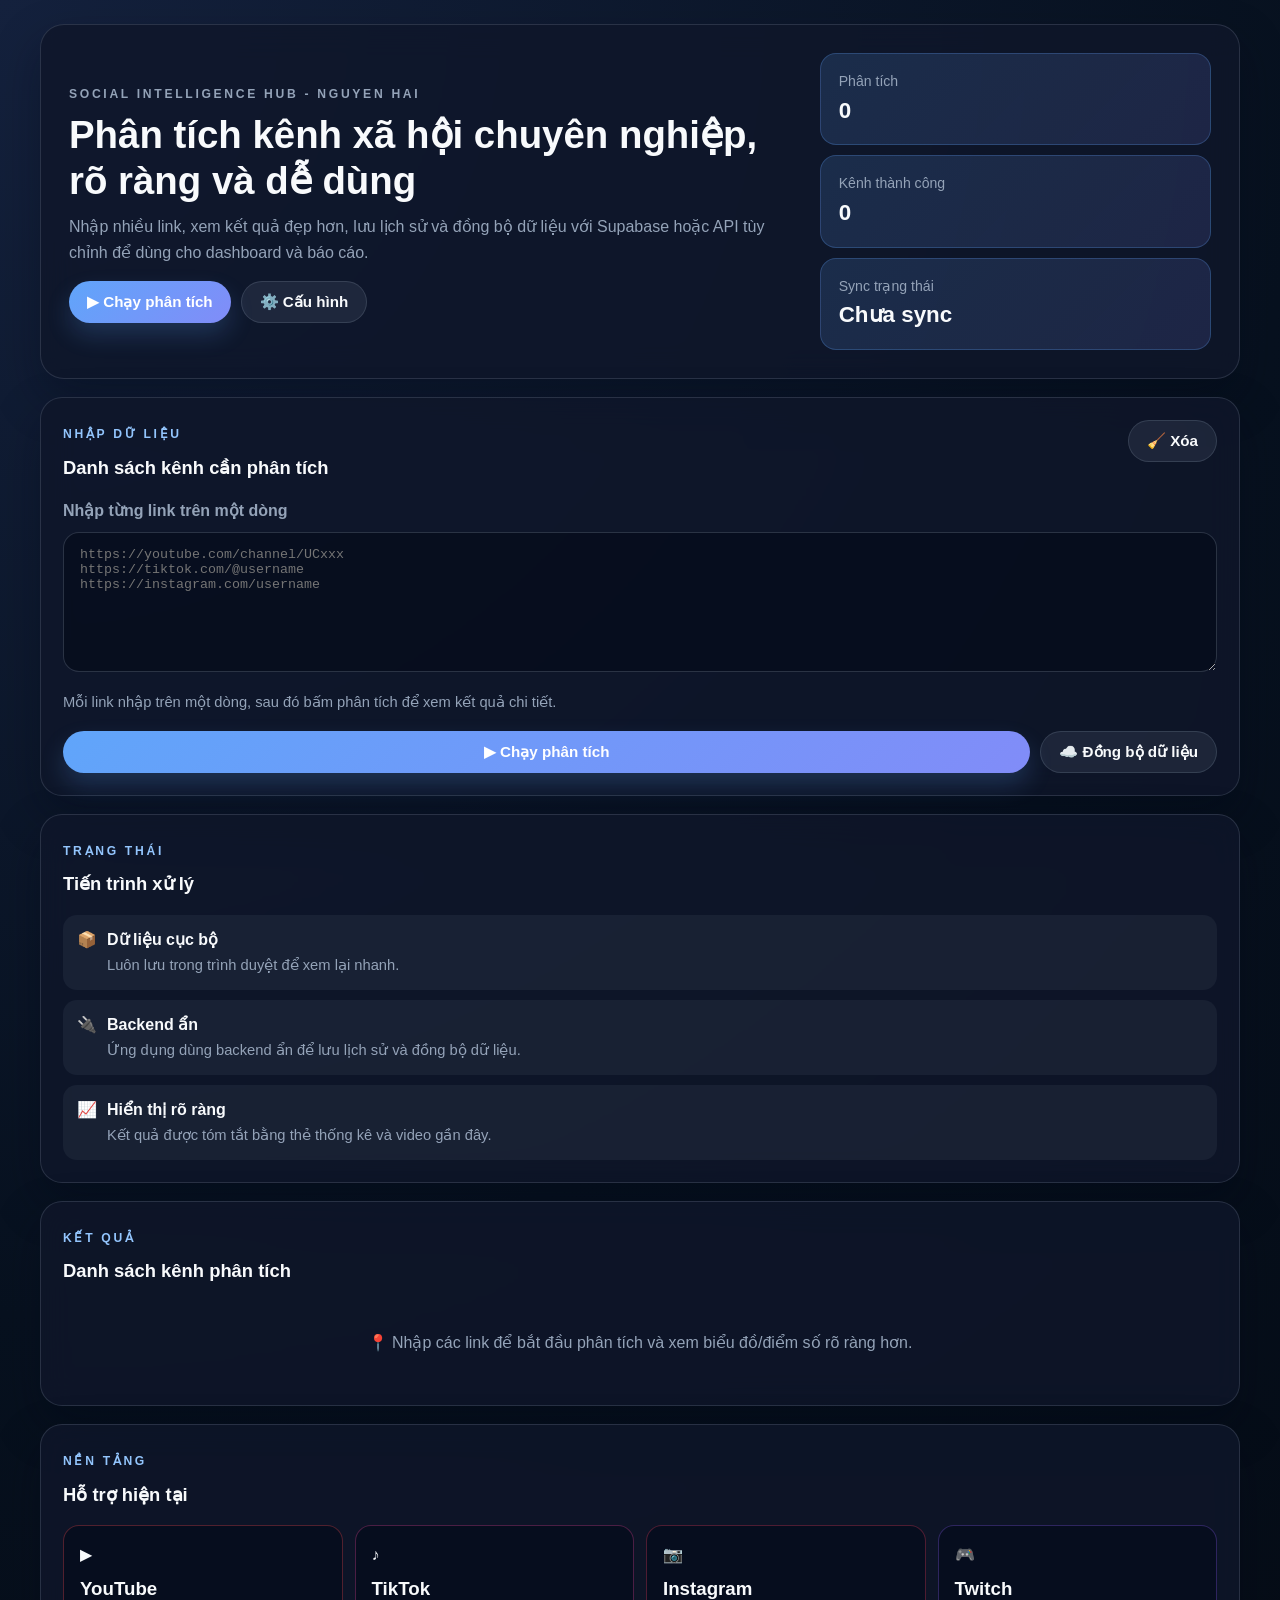
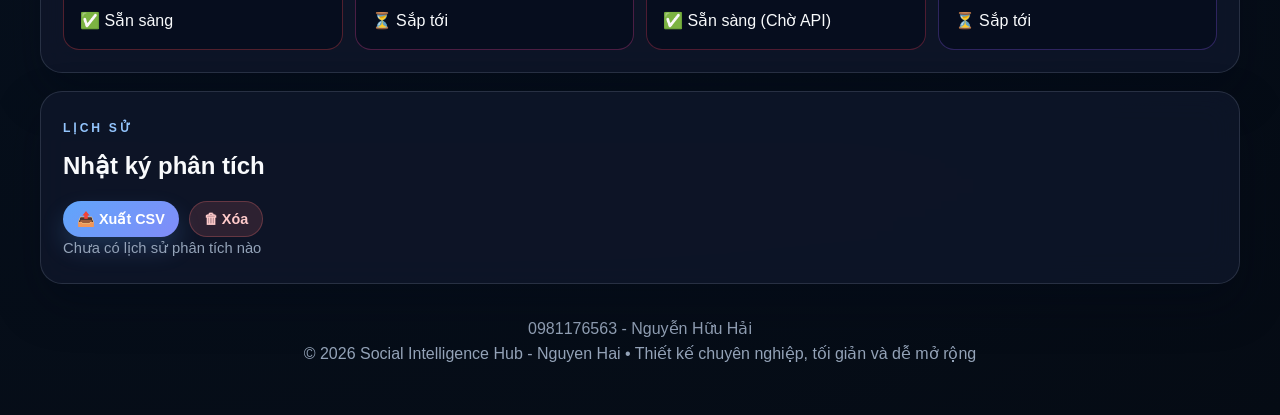
<file: index.html>
<!DOCTYPE html>
<html lang="vi">
<head>
    <meta charset="UTF-8">
    <meta name="viewport" content="width=device-width, initial-scale=1.0">
    <title>Social Intelligence Hub</title>
    <link rel="stylesheet" href="styles.css">
</head>
<body>
    <div class="container">
        <header class="hero-panel">
            <div class="hero-content">
                <div class="hero-text">
                    <p class="eyebrow">Social Intelligence Hub - Nguyen Hai</p>
                    <h1>Phân tích kênh xã hội chuyên nghiệp, rõ ràng và dễ dùng</h1>
                    <p>Nhập nhiều link, xem kết quả đẹp hơn, lưu lịch sử và đồng bộ dữ liệu với Supabase hoặc API tùy chỉnh để dùng cho dashboard và báo cáo.</p>
                    <div class="hero-actions">
                        <button id="analyze-btn" class="btn btn-primary">▶ Chạy phân tích</button>
                        <button id="open-admin-btn" class="btn btn-secondary">⚙️ Cấu hình</button>
                    </div>
                </div>
                <div class="hero-stats" id="overview-stats">
                    <div class="overview-card">
                        <div class="overview-label">Phân tích</div>
                        <div class="overview-value" id="overview-total">0</div>
                    </div>
                    <div class="overview-card">
                        <div class="overview-label">Kênh thành công</div>
                        <div class="overview-value" id="overview-success">0</div>
                    </div>
                    <div class="overview-card">
                        <div class="overview-label">Sync trạng thái</div>
                        <div class="overview-value" id="overview-sync">Offline</div>
                    </div>
                </div>
            </div>
        </header>

        <main class="main-grid">
            <section class="panel input-panel">
                <div class="panel-header">
                    <div>
                        <p class="eyebrow">Nhập dữ liệu</p>
                        <h2>Danh sách kênh cần phân tích</h2>
                    </div>
                    <button id="clear-btn" class="btn btn-ghost">🧹 Xóa</button>
                </div>
                <label for="links-input" class="input-label">Nhập từng link trên một dòng</label>
                <textarea id="links-input" class="links-input" rows="6" placeholder="https://youtube.com/channel/UCxxx&#10;https://tiktok.com/@username&#10;https://instagram.com/username"></textarea>
                <div class="input-hint">Mỗi link nhập trên một dòng, sau đó bấm phân tích để xem kết quả chi tiết.</div>
                <div class="input-actions">
                    <button id="analyze-btn-primary" class="btn btn-primary wide">▶ Chạy phân tích</button>
                    <button id="sync-btn" class="btn btn-secondary">☁️ Đồng bộ dữ liệu</button>
                </div>
            </section>

            <section class="panel status-panel">
                <div class="panel-header">
                    <div>
                        <p class="eyebrow">Trạng thái</p>
                        <h2>Tiến trình xử lý</h2>
                    </div>
                </div>
                <div id="status" class="status-bar"></div>
                <div class="insight-list">
                    <div class="insight-item">
                        <span>📦</span>
                        <div>
                            <strong>Dữ liệu cục bộ</strong>
                            <p>Luôn lưu trong trình duyệt để xem lại nhanh.</p>
                        </div>
                    </div>
                    <div class="insight-item">
                        <span>🔌</span>
                        <div>
                            <strong>Backend ẩn</strong>
                            <p>Ứng dụng dùng backend ẩn để lưu lịch sử và đồng bộ dữ liệu.</p>
                        </div>
                    </div>
                    <div class="insight-item">
                        <span>📈</span>
                        <div>
                            <strong>Hiển thị rõ ràng</strong>
                            <p>Kết quả được tóm tắt bằng thẻ thống kê và video gần đây.</p>
                        </div>
                    </div>
                </div>
            </section>

            <section class="panel results-panel">
                <div class="panel-header">
                    <div>
                        <p class="eyebrow">Kết quả</p>
                        <h2>Danh sách kênh phân tích</h2>
                    </div>
                </div>
                <div id="results-container" class="results-container">
                    <div class="empty-state">
                        <p>📍 Nhập các link để bắt đầu phân tích và xem biểu đồ/điểm số rõ ràng hơn.</p>
                    </div>
                </div>
            </section>

            <section class="panel platforms-panel">
                <div class="panel-header">
                    <div>
                        <p class="eyebrow">Nền tảng</p>
                        <h2>Hỗ trợ hiện tại</h2>
                    </div>
                </div>
                <div class="platforms-grid">
                    <div class="platform-card platform-youtube">
                        <div class="platform-icon">▶</div>
                        <h3>YouTube</h3>
                        <p class="status-active">✅ Sẵn sàng</p>
                    </div>
                    <div class="platform-card platform-tiktok">
                        <div class="platform-icon">♪</div>
                        <h3>TikTok</h3>
                        <p class="status-active">⏳ Sắp tới</p>
                    </div>
                    <div class="platform-card platform-instagram">
                        <div class="platform-icon">📷</div>
                        <h3>Instagram</h3>
                        <p class="status-active">✅ Sẵn sàng (Chờ API)</p>
                    </div>
                    <div class="platform-card platform-twitch">
                        <div class="platform-icon">🎮</div>
                        <h3>Twitch</h3>
                        <p class="status-pending">⏳ Sắp tới</p>
                    </div>
                </div>
            </section>

            <section class="panel history-panel">
                <div class="history-header">
                    <div>
                        <p class="eyebrow">Lịch sử</p>
                        <h2>Nhật ký phân tích</h2>
                    </div>
                    <div class="history-actions">
                        <button id="export-history-btn" class="btn btn-small btn-primary">📤 Xuất CSV</button>
                        <button id="clear-history-btn" class="btn btn-small btn-danger">🗑 Xóa</button>
                    </div>
                </div>
                <div id="history-container" class="history-container">
                    <p class="history-empty">Chưa có lịch sử phân tích nào</p>
                </div>
            </section>
        </main>

        <footer class="footer">
            <p>0981176563 - Nguyễn Hữu Hải</p>
            <p>© 2026 Social Intelligence Hub - Nguyen Hai • Thiết kế chuyên nghiệp, tối giản và dễ mở rộng</p>
        </footer>
    </div>

    <script src="script.js"></script>
    <div id="history-modal" class="modal" style="display:none; position:fixed; inset:0; background:rgba(8,15,30,0.68); align-items:center; justify-content:center; z-index:9999;">
        <div class="modal-content">
            <div class="modal-header">
                <h3 id="history-modal-title">Chi tiết lịch sử</h3>
                <button id="history-modal-close" class="btn btn-small">Đóng</button>
            </div>
            <div id="history-modal-body" class="modal-body"></div>
        </div>
    </div>
</body>
</html>
</file>
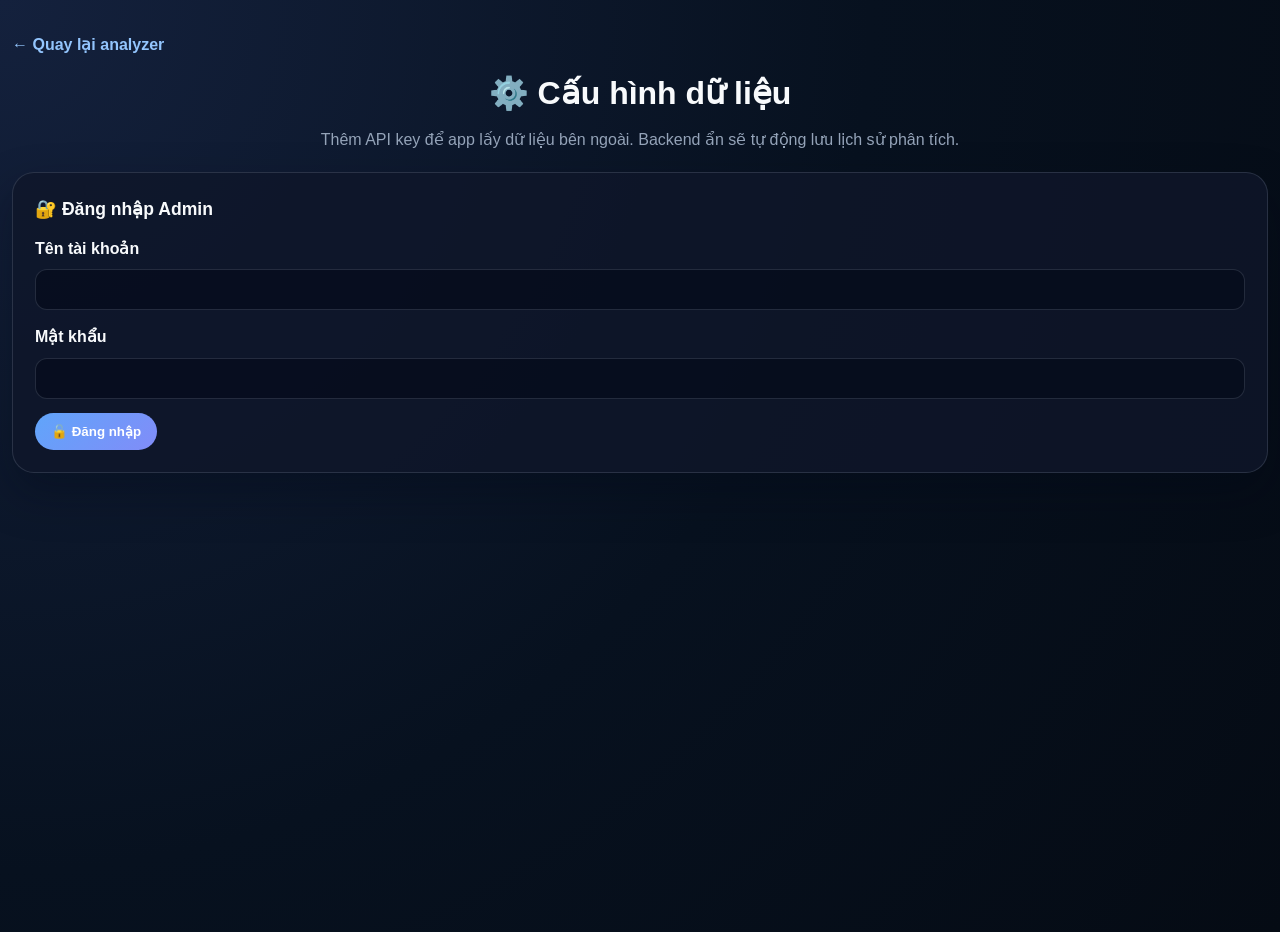
<file: admin.html>
<!DOCTYPE html>
<html lang="vi">
<head>
    <meta charset="UTF-8">
    <meta name="viewport" content="width=device-width, initial-scale=1.0">
    <title>Admin Panel - Social Intelligence Hub</title>
    <link rel="stylesheet" href="styles.css">
    <style>
        body { background: radial-gradient(circle at top left, #14213d 0%, #07111f 55%, #050b14 100%); }
        .admin-page { min-height: 100vh; }
        .admin-container { max-width: 1280px; margin: 32px auto; padding: 0 12px 36px; }
        .admin-card { background: rgba(15, 23, 42, 0.82); border: 1px solid rgba(148, 163, 184, 0.2); border-radius: 22px; padding: 22px; margin-bottom: 16px; box-shadow: 0 20px 45px rgba(2, 8, 23, 0.35); }
        .admin-card--wide { max-width: 100%; width: 100%; }
        .admin-header { text-align: center; margin-bottom: 20px; }
        .admin-header h1 { font-size: 2rem; margin-bottom: 8px; }
        .admin-title { font-size: 1.1rem; font-weight: 700; margin-bottom: 12px; }
        .form-group { margin-bottom: 14px; display: flex; flex-direction: column; gap: 8px; }
        .form-label { font-weight: 600; color: var(--text); }
        .form-input { background: rgba(2, 8, 23, 0.55); border: 1px solid rgba(148, 163, 184, 0.2); border-radius: 12px; padding: 12px 14px; color: var(--text); font-family: Consolas, monospace; }
        .form-input:focus { outline: 2px solid rgba(96, 165, 250, 0.28); border-color: rgba(96, 165, 250, 0.45); }
        .form-hint { color: var(--muted); font-size: 0.9rem; }
        
        .form-link { color: #93c5fd; text-decoration: none; }
        .form-link:hover { text-decoration: underline; }
        .checkbox-group { display: flex; align-items: center; gap: 10px; }
        .checkbox-group input { width: 16px; height: 16px; accent-color: var(--accent); }
        .button-group { display: flex; gap: 10px; flex-wrap: wrap; }
        .btn-save { color: white; background: linear-gradient(135deg, var(--accent), var(--accent-2)); border: none; border-radius: 999px; padding: 11px 16px; cursor: pointer; font-weight: 700; }
        .btn-test { color: var(--text); background: rgba(148, 163, 184, 0.12); border: 1px solid rgba(148, 163, 184, 0.2); border-radius: 999px; padding: 11px 16px; cursor: pointer; font-weight: 700; }
        .status-message { padding: 12px 14px; border-radius: 14px; margin-bottom: 14px; display: none; align-items: center; gap: 10px; }
        .status-message.show { display: flex; }
        .status-message.success { background: rgba(52, 211, 153, 0.16); color: #bbf7d0; border: 1px solid rgba(52, 211, 153, 0.28); }
        .status-message.error { background: rgba(248, 113, 113, 0.16); color: #fecaca; border: 1px solid rgba(248, 113, 113, 0.28); }
        .info-box { background: rgba(96, 165, 250, 0.1); border: 1px solid rgba(96, 165, 250, 0.2); border-radius: 14px; padding: 12px 14px; color: var(--muted); margin-bottom: 14px; }
        .back-link { color: #93c5fd; text-decoration: none; font-weight: 700; display: inline-block; margin-bottom: 10px; }
        .back-link:hover { text-decoration: underline; }
        .footer-text { text-align: center; color: var(--muted); font-size: 0.9rem; margin-top: 12px; }
    </style>
</head>
<body class="admin-page">
    <div class="admin-container">
        <a href="index.html" class="back-link">← Quay lại analyzer</a>
        <div class="admin-header">
            <h1>⚙️ Cấu hình dữ liệu</h1>
            <p style="color: var(--muted);">Thêm API key để app lấy dữ liệu bên ngoài. Backend ẩn sẽ tự động lưu lịch sử phân tích.</p>
        </div>

        <div id="status-message" class="status-message"></div>

        <div id="login-container" class="admin-card">
            <div class="admin-title">🔐 Đăng nhập Admin</div>
            <div class="form-group">
                <label class="form-label">Tên tài khoản</label>
                <input type="text" id="admin-username" class="form-input">
            </div>
            <div class="form-group">
                <label class="form-label">Mật khẩu</label>
                <input type="password" id="admin-password" class="form-input">
            </div>
            <div class="button-group">
                <button class="btn-save" onclick="handleLogin()">🔓 Đăng nhập</button>
            </div>
        </div>

        <div id="admin-content" class="hidden">
            <div class="admin-card">
                <div class="admin-title">▶ YouTube API</div>
                <div class="info-box">Bạn có thể dùng mock data ngay mà không cần key. Nếu có key, dữ liệu sẽ lấy từ API thật.</div>
                <div class="form-group">
                    <label class="form-label">YouTube API Key</label>
                    <input type="password" id="yt-key" class="form-input" placeholder="AIzaSy...">
                    <div class="form-hint">Lấy từ Google Cloud Console → YouTube Data API v3</div>
                </div>
            </div>

            <div class="admin-card">
                <div class="admin-title">🔌 RapidAPI</div>
                <div class="form-group">
                    <label class="form-label">RapidAPI Key chung</label>
                    <input type="password" id="rapidapi-key" class="form-input" placeholder="d2929a6eff...">
                </div>
                <div class="form-group">
                    <label class="form-label">RapidAPI Key TikTok</label>
                    <input type="password" id="rapidapi-tiktok-key" class="form-input">
                </div>
                <div class="form-group">
                    <label class="form-label">RapidAPI Key Instagram</label>
                    <input type="password" id="rapidapi-instagram-key" class="form-input">
                </div>
            </div>

            <div class="admin-card">
                <div class="admin-title">⚙️ Cài đặt</div>
                <div class="form-group">
                    <div class="checkbox-group">
                        <input type="checkbox" id="show-keys" class="checkbox-input">
                        <label for="show-keys">Hiển thị key trên màn hình</label>
                    </div>
                </div>
            </div>

            <div class="admin-card">
                <div class="button-group">
                    <button class="btn-save" onclick="saveConfig()">💾 Lưu cấu hình</button>
                    <button class="btn-test" onclick="testAPIs()">🧪 Test API</button>
                </div>
            </div>

            <div class="admin-card admin-card--wide">
                <div class="admin-title">📊 Dữ liệu đã lưu</div>
                <div class="table-toolbar">
                    <input type="text" id="channel-filter" class="form-input" placeholder="Lọc theo tên kênh...">
                    <button class="btn-test" onclick="loadSavedData()">🔄 Tải lại</button>
                </div>
                <div id="saved-data-status" class="table-status">Đang tải dữ liệu...</div>
                <div class="table-wrapper">
                    <table class="data-table">
                        <thead>
                            <tr>
                                <th>ID</th>
                                <th>Kênh</th>
                                <th>Link</th>
                                <th>Views</th>
                                <th>Likes</th>
                                <th>Comments</th>
                                <th>Video Name</th>
                                <th>Thời gian</th>
                            </tr>
                        </thead>
                        <tbody id="saved-data-body"></tbody>
                    </table>
                </div>
            </div>

            <div class="info-box">
                <strong>💡 Ghi chú:</strong><br>
                • Dữ liệu luôn được lưu trong localStorage để xem lại nhanh.<br>
                • Ứng dụng có backend ẩn để lưu lịch sử phân tích tự động.<br>
                <!-- • Bảng backend nên có các cột: <code>id</code>, <code>link_video</code>, <code>kênh</code>, <code>views</code>, <code>likes</code>, <code>comments</code>, <code>created_at</code>.<br>
                • Nếu chưa có backend, có thể dùng endpoint tùy chỉnh để nhận payload JSON. -->
            </div>
            <div class="footer-text">© 2026 Social Intelligence Hub • Admin Panel</div>
        </div>
    </div>

    <script src="admin.js"></script>
</body>
</html>
</file>
<file: styles.css>
:root {
    --bg: #07111f;
    --panel: #0f172a;
    --panel-2: #111c31;
    --border: rgba(148, 163, 184, 0.2);
    --text: #f8fafc;
    --muted: #94a3b8;
    --accent: #60a5fa;
    --accent-2: #818cf8;
    --success: #34d399;
    --warning: #fbbf24;
    --danger: #f87171;
    --yt-red: #ff4d4f;
    --tiktok-pink: #ec4899;
    --ig-pink: #f43f5e;
    --twitch-purple: #8b5cf6;
    --transition: 0.25s ease;
}

* { box-sizing: border-box; margin: 0; padding: 0; }
html { scroll-behavior: smooth; }
body {
    font-family: Inter, "Segoe UI", Roboto, Arial, sans-serif;
    background: radial-gradient(circle at top left, #14213d 0%, var(--bg) 55%, #050b14 100%);
    color: var(--text);
    line-height: 1.6;
    min-height: 100vh;
}

a { color: inherit; }
.container {
    max-width: 1240px;
    margin: 0 auto;
    padding: 24px 20px 40px;
}

.hero-panel,
.panel,
.modal-content {
    background: rgba(15, 23, 42, 0.82);
    backdrop-filter: blur(16px);
    border: 1px solid var(--border);
    box-shadow: 0 20px 45px rgba(2, 8, 23, 0.35);
}

.hero-panel {
    border-radius: 24px;
    padding: 28px;
    margin-bottom: 18px;
}

.hero-content {
    display: grid;
    grid-template-columns: 1.3fr 0.7fr;
    gap: 24px;
    align-items: center;
}

.eyebrow {
    display: inline-block;
    font-size: 0.76rem;
    letter-spacing: 0.22em;
    text-transform: uppercase;
    color: #93c5fd;
    margin-bottom: 8px;
    font-weight: 700;
}

.hero-text h1 {
    font-size: clamp(1.7rem, 3vw, 2.5rem);
    margin-bottom: 10px;
    line-height: 1.2;
}

.hero-text p {
    color: var(--muted);
    max-width: 700px;
}

.hero-actions,
.input-actions,
.history-actions {
    display: flex;
    flex-wrap: wrap;
    gap: 10px;
    margin-top: 16px;
}

.btn {
    border: none;
    border-radius: 999px;
    padding: 11px 18px;
    font-size: 0.95rem;
    font-weight: 600;
    cursor: pointer;
    transition: transform var(--transition), box-shadow var(--transition), background var(--transition);
}

.btn:hover { transform: translateY(-2px); }
.btn-primary {
    color: white;
    background: linear-gradient(135deg, var(--accent), var(--accent-2));
    box-shadow: 0 12px 24px rgba(96, 165, 250, 0.2);
}
.btn-secondary,
.btn-ghost {
    color: var(--text);
    background: rgba(148, 163, 184, 0.12);
    border: 1px solid rgba(148, 163, 184, 0.2);
}
.btn-ghost:hover { background: rgba(148, 163, 184, 0.2); }
.btn-danger {
    color: #fecaca;
    background: rgba(248, 113, 113, 0.14);
    border: 1px solid rgba(248, 113, 113, 0.28);
}
.btn-small { padding: 9px 14px; font-size: 0.9rem; }
.wide { flex: 1; min-width: 180px; }

.hero-stats {
    display: grid;
    gap: 10px;
}

.overview-card {
    padding: 16px 18px;
    border-radius: 16px;
    background: linear-gradient(135deg, rgba(96, 165, 250, 0.16), rgba(129, 140, 248, 0.14));
    border: 1px solid rgba(96, 165, 250, 0.25);
}
.overview-label { color: var(--muted); font-size: 0.88rem; }
.overview-value { font-size: 1.4rem; font-weight: 700; color: var(--text); }

.main-grid {
    display: grid;
    gap: 18px;
}
.panel {
    border-radius: 22px;
    padding: 22px;
}
.panel-header { display: flex; justify-content: space-between; align-items: flex-start; gap: 10px; margin-bottom: 16px; }
.panel-header h2 { font-size: 1.15rem; }

.input-label {
    display: block;
    margin-bottom: 8px;
    color: var(--muted);
    font-weight: 600;
}
.links-input {
    width: 100%;
    min-height: 140px;
    border: 1px solid rgba(148, 163, 184, 0.25);
    border-radius: 16px;
    padding: 14px 16px;
    background: rgba(2, 8, 23, 0.55);
    color: var(--text);
    resize: vertical;
    font-family: Consolas, monospace;
}
.links-input:focus { outline: 2px solid rgba(96, 165, 250, 0.28); border-color: rgba(96, 165, 250, 0.45); }
.input-hint {
    margin: 12px 0 0;
    color: var(--muted);
    font-size: 0.92rem;
}

.status-bar {
    min-height: 46px;
    padding: 12px 14px;
    border-radius: 14px;
    display: none;
    align-items: center;
    gap: 10px;
    font-weight: 600;
    margin-bottom: 14px;
}
.status-bar.active { display: flex; }
.status-bar.loading { background: rgba(96, 165, 250, 0.14); color: #bfdbfe; border: 1px solid rgba(96, 165, 250, 0.25); }
.status-bar.success { background: rgba(52, 211, 153, 0.16); color: #bbf7d0; border: 1px solid rgba(52, 211, 153, 0.28); }
.status-bar.error { background: rgba(248, 113, 113, 0.16); color: #fecaca; border: 1px solid rgba(248, 113, 113, 0.28); }

.insight-list { display: grid; gap: 10px; }
.insight-item { display: flex; gap: 10px; padding: 12px 14px; border-radius: 14px; background: rgba(148, 163, 184, 0.08); }
.insight-item strong { display: block; margin-bottom: 2px; }
.insight-item p { color: var(--muted); font-size: 0.92rem; }

.results-container { display: grid; gap: 14px; }
.empty-state { padding: 28px 10px; text-align: center; color: var(--muted); }
.result-card { border-radius: 18px; overflow: hidden; border: 1px solid rgba(148, 163, 184, 0.16); background: rgba(2, 8, 23, 0.45); animation: fadeUp 0.35s ease; }
.result-card.youtube { border-left: 4px solid var(--yt-red); }
.result-card.tiktok { border-left: 4px solid var(--tiktok-pink); }
.result-card.instagram { border-left: 4px solid var(--ig-pink); }
.result-card.twitch { border-left: 4px solid var(--twitch-purple); }
.result-card.pinterest { border-left: 4px solid #fb7185; }
.result-card.linkedin { border-left: 4px solid #38bdf8; }
.result-card.facebook { border-left: 4px solid #60a5fa; }
.result-card.twitter { border-left: 4px solid #111827; }

@keyframes fadeUp { from { opacity: 0; transform: translateY(10px); } to { opacity: 1; transform: none; } }
.card-header { display: flex; justify-content: space-between; align-items: flex-start; gap: 14px; padding: 16px 18px; background: rgba(148, 163, 184, 0.08); }
.platform-badge { display: inline-flex; align-items: center; padding: 6px 10px; border-radius: 999px; font-size: 0.85rem; font-weight: 700; background: rgba(96, 165, 250, 0.12); color: #bfdbfe; }
.channel-name { font-size: 1.12rem; font-weight: 700; }
.channel-handle, .channel-meta { color: var(--muted); font-size: 0.92rem; }
.channel-link { color: #93c5fd; font-weight: 600; text-decoration: none; }
.channel-link:hover { text-decoration: underline; }

.summary-grid { display: grid; grid-template-columns: repeat(auto-fit, minmax(110px, 1fr)); gap: 8px; padding: 16px 18px 0; }
.summary-item { padding: 10px 12px; border-radius: 12px; background: rgba(148, 163, 184, 0.08); }
.summary-item .label { color: var(--muted); font-size: 0.8rem; text-transform: uppercase; letter-spacing: 0.08em; }
.summary-item .value { font-size: 1rem; font-weight: 700; margin-top: 2px; }

.video-list { display: grid; gap: 8px; padding: 16px 18px 18px; }
.video-item { padding: 10px 12px; border-radius: 12px; background: rgba(2, 8, 23, 0.55); border: 1px solid rgba(148, 163, 184, 0.14); }
.video-item .video-title { font-weight: 600; margin-bottom: 4px; }
.video-meta { color: var(--muted); font-size: 0.86rem; display: flex; flex-wrap: wrap; gap: 8px; }
.video-link-inline { color: #93c5fd; font-weight: 600; text-decoration: none; }

.platforms-grid { display: grid; grid-template-columns: repeat(auto-fit, minmax(180px, 1fr)); gap: 12px; }
.platform-card { padding: 16px; border-radius: 16px; background: rgba(2, 8, 23, 0.45); border: 1px solid rgba(148, 163, 184, 0.16); }
.platform-card h3 { margin: 6px 0 4px; }
.platform-card small { color: var(--muted); display: block; }
.platform-youtube { border-color: rgba(255, 77, 79, 0.3); }
.platform-tiktok { border-color: rgba(236, 72, 153, 0.3); }
.platform-instagram { border-color: rgba(244, 63, 94, 0.3); }
.platform-twitch { border-color: rgba(139, 92, 246, 0.3); }

.history-container { display: grid; gap: 10px; }
.history-item { display: flex; justify-content: space-between; align-items: flex-start; gap: 12px; padding: 12px 14px; border-radius: 14px; background: rgba(2, 8, 23, 0.45); border: 1px solid rgba(148, 163, 184, 0.14); }
.history-time { font-weight: 700; margin-bottom: 4px; }
.history-stats, .history-results, .history-empty { color: var(--muted); font-size: 0.92rem; }
.history-tag { display: inline-block; padding: 4px 9px; border-radius: 999px; margin-right: 6px; margin-top: 6px; background: rgba(96, 165, 250, 0.12); color: #bfdbfe; font-size: 0.8rem; }
.history-delete-btn { border: 1px solid rgba(248, 113, 113, 0.2); background: transparent; color: var(--danger); width: 30px; height: 30px; border-radius: 8px; cursor: pointer; }

.table-toolbar {
    display: flex;
    flex-wrap: wrap;
    gap: 10px;
    margin-bottom: 10px;
}
.table-status {
    color: var(--muted);
    font-size: 0.92rem;
    margin-bottom: 10px;
}
.table-wrapper {
    overflow-x: auto;
}
.data-table {
    width: 100%;
    border-collapse: collapse;
    min-width: 620px;
}
.data-table th,
.data-table td {
    text-align: left;
    padding: 10px 12px;
    border-bottom: 1px solid rgba(148, 163, 184, 0.14);
    vertical-align: top;
}
.data-table th {
    color: #bfdbfe;
    font-size: 0.9rem;
    text-transform: uppercase;
    letter-spacing: 0.08em;
}
.data-table td a {
    color: #93c5fd;
    text-decoration: none;
    word-break: break-all;
}
.data-table td a:hover { text-decoration: underline; }
.empty-cell { color: var(--muted); text-align: center; }

.footer { text-align: center; color: var(--muted); margin-top: 20px; padding: 12px 0 8px; }
.modal-content { max-width: 860px; width: min(92vw, 860px); border-radius: 20px; padding: 18px; color: var(--text); }
.modal-header { display: flex; justify-content: space-between; align-items: center; margin-bottom: 10px; }
.modal-body { max-height: 70vh; overflow: auto; }
.hidden { display: none !important; }
.loader { display: inline-block; width: 15px; height: 15px; border: 2px solid rgba(255,255,255,0.25); border-top-color: #fff; border-radius: 50%; animation: spin 0.8s linear infinite; }
@keyframes spin { to { transform: rotate(360deg); } }

@media (max-width: 840px) {
    .hero-content { grid-template-columns: 1fr; }
    .summary-grid { grid-template-columns: repeat(2, minmax(0, 1fr)); }
}

@media (max-width: 640px) {
    .container { padding: 16px 12px 28px; }
    .hero-panel, .panel { padding: 16px; }
    .hero-actions, .input-actions, .history-actions { flex-direction: column; }
    .summary-grid { grid-template-columns: 1fr; }
    .card-header { flex-direction: column; }
    .history-item { flex-direction: column; }
}
</file>
